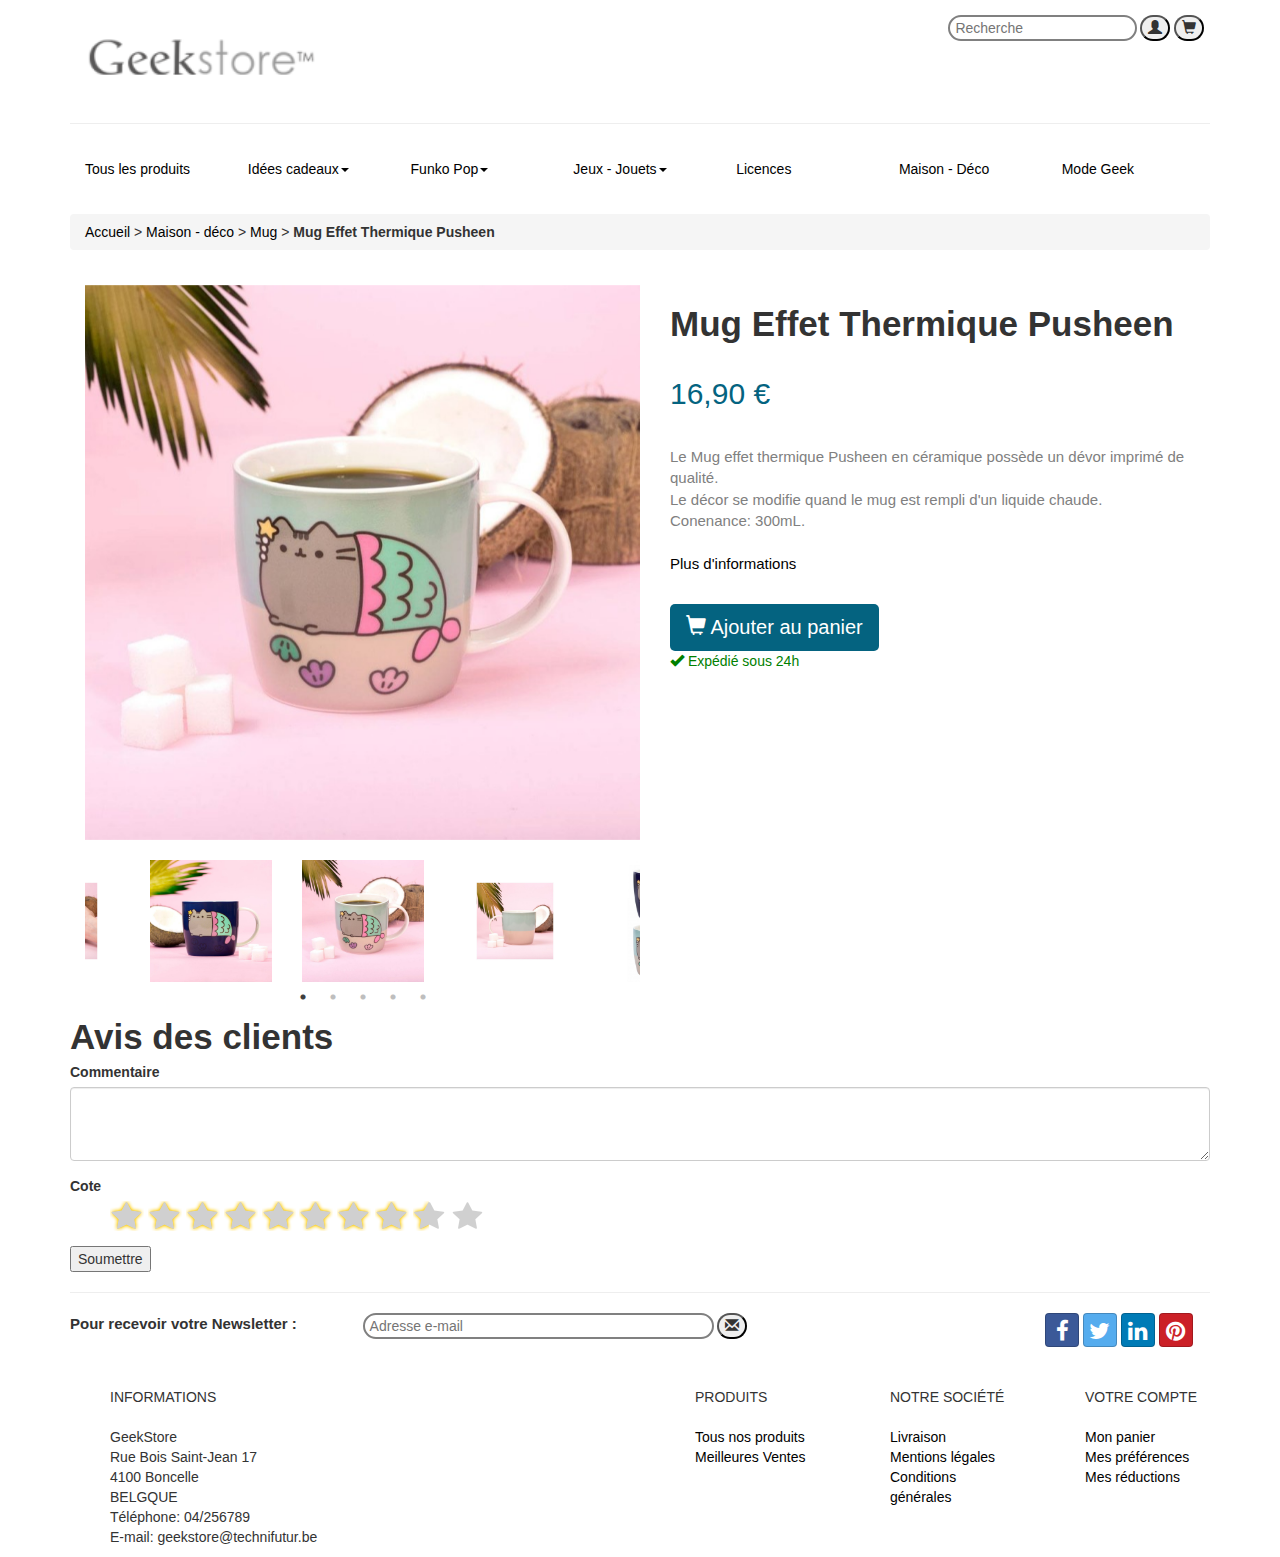
<file: page1.html>
<!DOCTYPE html>
<html lang="en">
<head>
	<meta charset="UTF-8">
	<meta name="viewport" content="width=device-width, initial-scale=1">
	<link rel="stylesheet" href="style/bootstrap.min.css">
	<link rel="stylesheet" href="style/font-awesome.css">
	<link rel="stylesheet" href="style/bootstrap-social.css">
	<link rel="stylesheet" type="text/css" href="style/slick/slick.css"/>
	<link rel="stylesheet" type="text/css" href="style/slick/slick-theme.css"/>
	<link rel="stylesheet" href="style/monstyle.css">
	<title>GeekStore - Mug Effet Thermique</title>
</head>
<body>
	<header>
		<div class="container topPage">
			<div class="row">
				<div class="col-xs-12 col-sm-5 col-md-4 col-lg-3">
					<img src="style/images/logo.png" alt="Logo de la société GeekStore">
				</div>

				<div class="col-xs-12 col-sm-5 col-md-4 col-lg-3 col-sm-offset-2 col-md-offset-4 col-lg-offset-6">
					<input class="inputButton" type="search" placeholder=" Recherche">
					<!--<button class="glyphicon glyphicon-search"></button>-->
					<span class="smallBtn">
						<button type="button" class="Btn">
							<span class="glyphicon glyphicon-user"></span>
						</button>
						<button type="button" class="Btn">
							<span class="glyphicon glyphicon-shopping-cart"></span>
						</button>
					</span>
				</div>
			</div>
			<hr>
			<div class="row">

				<div class="collapse navbar-collapse">
					<ul class="nav navbar-nav">
						<li><a href="#">Tous les produits</a></li>
						<li class="dropdown">
							<a href="#" class="dropdown-toggle" data-toggle="dropdown" role="button">Idées cadeaux<span class="caret"></span></a>
							<ul class="dropdown-menu">
								<li><a href="#">Homme</a></li>
								<li><a href="#">Femme</a></li>
								<li><a href="#">Enfant</a></li>
								<li role="separator" class="divider"></li>
								<li><a href="#">Androgyne</a></li>
							</ul>
						</li>
						<li class="dropdown">
							<a href="#" class="dropdown-toggle" data-toggle="dropdown" role="button">Funko Pop<span class="caret"></span></a>
							<ul class="dropdown-menu">
								<li><a href="#">Série TV</a></li>
								<li><a href="#">JeuxVideo</a></li>
								<li><a href="#">PopCulture</a></li>
								<li role="separator" class="divider"></li>
								<li><a href="#">WTF !?!</a></li>
							</ul>
						</li>
						<li class="dropdown">
							<a href="#" class="dropdown-toggle" data-toggle="dropdown" role="button">Jeux - Jouets<span class="caret"></span></a>
							<ul class="dropdown-menu">
								<li><a href="#">Jeu de société</a></li>
								<li><a href="#">JeuxVideo</a></li>
								<li><a href="#">Jeu en bois</a></li>
								<li role="separator" class="divider"></li>
								<li><a href="#">Jeu cochon</a></li>
							</ul>
						</li>
						<li><a href="#">Licences</a></li>
						<li><a href="#">Maison - Déco</a></li>
						<li><a href="#">Mode Geek</a></li>
					</ul>
				</div>
			</div>
		</div>

	</header>








	
	<br>

	<div class="container">
		<div class="breadcrumb">
			<a href="…" class="first">Accueil</a>
			<span class="sep"> &gt; </span>
			<a href="…">Maison - déco</a>
			<span class="sep"> &gt; </span>
			<a href="…">Mug</a>
			<span class="sep"> &gt; </span>
			<strong class="on">Mug Effet Thermique Pusheen</strong>
		</div>

		<div class="container topPage">
			<div class="row">
				<div class="col-xs-12 col-sm-6 col-md-6 col-lg-6">

					<div class="slider-product">
						<div class="idem"><img src="style/images/mug-effet-thermique-pusheen.jpg" alt="Mug effet thermique pusheen"></div>
						<div class="idem"><img src="style/images/mug-effet-thermique-pusheen (1).jpg" alt="Mug effet thermique pusheen"></div>
						<div class="idem"><img src="style/images/mug-effet-thermique-pusheen (2).jpg" alt="Mug effet thermique pusheen"></div>
						<div class="idem"><img src="style/images/mug-effet-thermique-pusheen (3).jpg" alt="Mug effet thermique pusheen"></div>
						<div class="idem"><img src="style/images/mug-effet-thermique-pusheen (4).jpg" alt="Mug effet thermique pusheen"></div>
					</div>
					<br>
					<div class="slider-product-small">
						<div class="idem"><img src="style/images/mug-effet-thermique-pusheen.jpg" alt="Mug effet thermique pusheen"></div>
						<div class="idem"><img src="style/images/mug-effet-thermique-pusheen (1).jpg" alt="Mug effet thermique pusheen"></div>
						<div class="idem"><img src="style/images/mug-effet-thermique-pusheen (2).jpg" alt="Mug effet thermique pusheen"></div>
						<div class="idem"><img src="style/images/mug-effet-thermique-pusheen (3).jpg" alt="Mug effet thermique pusheen"></div>
						<div class="idem"><img src="style/images/mug-effet-thermique-pusheen (4).jpg" alt="Mug effet thermique pusheen"></div>

					</div>
				</div>

				<div class="col-xs-12 col-sm-6 col-md-6 col-lg-6">
					<h1>
						Mug Effet Thermique Pusheen
					</h1>
					<br>
					<p id="prix">16,90 €</p>
					<br>
					<p id="resume">
						Le Mug effet thermique Pusheen en céramique possède un dévor imprimé de qualité.
						<br>
						Le décor se modifie quand le mug est rempli d'un liquide chaude.
						<br>
						Conenance: 300mL.
						<br>
						<br>
						<a href="">Plus d'informations</a>
					</p>
					<br>
					<button type="button" class="btn btn-lg ajoutPanier">
						<span class="glyphicon glyphicon-shopping-cart"></span> Ajouter au panier
					</button>
					<br>
					<span class="glyphicon glyphicon-ok"></span> 
					<span class="condition"> Expédié sous 24h</span> 
				</div>
			</div>
		</div>
	</div>



	<div class="container">
		<div class="avis">Avis des clients</div>	
		<form action="">

			<div class="form-group">
				<label for="commentaire">Commentaire</label>
				<textarea class="form-control" id="commentaire" rows="3"></textarea>
			</div>


			<div class="rating-value">
				<label for="">Cote</label>
				<ul data-selected="0" data-cotation="0">
					<li class="star">
						<span class="shadow"></span>
						<span class="full no-visible"></span>
						<span class="half no-visible"></span>
					</li>
					<li class="star">
						<span class="shadow"></span>
						<span class="full no-visible"></span>
						<span class="half no-visible"></span>
					</li>
					<li class="star">
						<span class="shadow"></span>
						<span class="full no-visible"></span>
						<span class="half no-visible"></span>
					</li>
					<li class="star">
						<span class="shadow"></span>
						<span class="full no-visible"></span>
						<span class="half no-visible"></span>
					</li>
					<li class="star">
						<span class="shadow"></span>
						<span class="full no-visible"></span>
						<span class="half no-visible"></span>
					</li>
					<li class="star">
						<span class="shadow"></span>
						<span class="full no-visible"></span>
						<span class="half no-visible"></span>
					</li>
					<li class="star">
						<span class="shadow"></span>
						<span class="full no-visible"></span>
						<span class="half no-visible"></span>
					</li>
					<li class="star">
						<span class="shadow"></span>
						<span class="full no-visible"></span>
						<span class="half no-visible"></span>
					</li>
					<li class="star">
						<span class="shadow"></span>
						<span class="full no-visible"></span>
						<span class="half no-visible"></span>
					</li>
					<li class="star">
						<span class="shadow no-visible"></span>
						<span class="full no-visible"></span>
						<span class="half no-visible"></span>
					</li>
				</ul>

			</div>
			<div>
				<button type="submit">Soumettre</button>
			</div>
		</form>
		<hr>
		




	</div>
















	<footer>
		<div class="container">
			<div class="row">
				<div class="col-xs-12 col-sm-6 col-md-6 col-lg-3">
					<p id="newsletter">Pour recevoir votre Newsletter : 
					</p>
				</div>
				<div class="col-xs-12 col-sm-6 col-md-6 col-lg-7">
					<input type="email" class="inputButton" placeholder=" Adresse e-mail" size="40"></input>
					<span class="smallBtn">
						<button type="submit" class="Btn">
							<span class="glyphicon glyphicon-envelope"></span>
						</button>
					</span>
				</div>
				<div class="col-xs-12 col-sm-6 col-md-6 col-lg-2">
					<button class="btn btn-social-icon btn-facebook">
						<span class="fa fa-facebook"></span>
					</button>
					<button class="btn btn-social-icon btn-twitter">
						<span class="fa fa-twitter"></span>
					</button>
					<button class="btn btn-social-icon btn-linkedin">
						<span class="fa fa-linkedin"></span>
					</button>
					<button class="btn btn-social-icon btn-pinterest">
						<span class="fa fa-pinterest"></span>
					</button>
				</div>
			</div>
		</div>
		<br>
		<br>
		<div class="container">
			<div class="row">
				<div class="col-xs-12 col-sm-4 col-md-4 col-lg-4 info">
					<ul> 
						<li>INFORMATIONS</li>
						<br>
						<li>GeekStore</li>
						<li>Rue Bois Saint-Jean 17</li>
						<li>4100 Boncelle</li>
						<li>BELGQUE</li>
						<li>Téléphone: 04/256789</li>
						<li>E-mail: geekstore@technifutur.be</li>
					</ul>
				</div>
				<div class="col-xs-12 col-sm-2 col-md-2 col-lg-2 col-lg-offset-2 info">
					<ul>
						<li>PRODUITS</li>
						<br>
						<li><a href="">Tous nos produits</a></li>
						<li><a href="">Meilleures Ventes</a></li>
					</ul>
				</div>
				<div class="col-xs-12 col-sm-2 col-md-2 col-lg-2 info">
					<ul>
						<li>NOTRE SOCIÉTÉ</li>
						<br>
						<li><a href="">Livraison</a></li>
						<li><a href="">Mentions légales</a></li>
						<li><a href="">Conditions générales</a></li>
					</ul>
				</div>
				<div class="col-xs-12 col-sm-2 col-md-2 col-lg-2 info">
					<ul>
						<li>VOTRE COMPTE</li>
						<br>
						<li><a href="">Mon panier</a></li>
						<li><a href="">Mes préférences</a></li>
						<li><a href="">Mes réductions</a></li>
					</ul>
				</div>
			</div>
		</div>

	</footer>

	<script src="scripts/jquery-3.3.1.min.js"></script>
	<script src="scripts/bootstrap.min.js"></script>
	<script src="scripts/slick.min.js"></script>
	<script src="scripts/monSlider.js"></script>
	<script src="scripts/monStars.js"></script>
</body>
</html>
</file>
<file: style/monstyle.css>
.topPage{
	padding-top: 15px;
}
.inputButton{
	border: 2px solid grey;
	border-radius: 40px;
}

.smallBtn .Btn {
	border-radius: 50px;
}

#newsletter{
	font-family: arial;
	font-weight: bold;
	font-size: 15px;
}

.nav li{
	list-style: none;
	text-align: left;
	width:14.28%;
}

.nav{
	padding-left: 0px;
	width: 100%;
}

.actu .jumbotron {
	background-image: url("images/blackpanther.jpg");
	background-clip: cover;
	background-repeat: no-repeat;
	background-size: cover;
	color: white;
	height : 400px;
}

.actu .jumbotron .actutext {
	margin-left: 25px;
}

.info ul li{
	list-style: none;
}

h1, .avis{
	font-family: arial;
	font-weight: bolder;
	font-size: 35px;
}

img{
	width: 100%;

}

#prix{
	color: #046380;
	font-size: 30px;
}

#resume{
	color: grey;
	font-size: 15px;
	font-weight: normal;
}

.ajoutPanier{
	background-color: #046380;
	color: white;
	border: none;
	text-align: center;
	font-size: 20px;
	border-radius:5px;
}

.glyphicon-ok, .condition{
	color: green;
}

.myClass1, .myClass2{
	text-align: center;
	margin: 5px 5px;
}

.slider-product-small .slick-slide {
	padding: 0 15px;
}

/*étoiles------------------------------------------------*/

.rating-value .star {
			  position: relative;
			  display: inline-block;
			  background-image: url('images/stars/star.png');
			}
.rating-value .star > span {
			  height: 30px;
			  width: 34px;
			  display: inline-block;
			  background-repeat: no-repeat;
			  background-image: url('images/stars/star.png');
			  position: relative;
			  float: right;
			  z-index: 2;
			}
.rating-value .star > span.full {
			  background-image: url('images/stars/star_active.png');
			  position: relative;
			  float: right;
			  z-index: 2;
			}
.rating-value .star > span.half {
			  background-image: url('images/stars/half_star_active.png');
			  position: absolute;
			  float: left;
			  z-index: 3;
			  width: 17px;
			}
.rating-value .star > span.no-visible {
			  opacity: 0;
			}
.rating-value .star > span.shadow {
			  background-image: url('images/stars/star_shadow.png');
			  position: absolute;
			  top: 0;
			  left: 0;
			  z-index: 1;
			}
.rating-value .star:nth-child(9) > span.shadow {
			  background-image: url('images/stars/half_star_shadow.png');
			}

/*se connecter-------------------------------------------------------------------------*/
.loginmodal-container {
  padding: 30px;
  background-color: #F7F7F7;
  margin: 0 auto;
  border-radius: 2px;
  box-shadow: 0px 2px 2px rgba(0, 0, 0, 0.3);
  overflow: hidden;
  font-family: roboto;
}

.loginmodal-container h1 {
  text-align: center;
  font-size: 1.8em;
  font-family: roboto;
}

.loginmodal-container input[type=submit] {
  width: 100%;
  display: block;
  margin-bottom: 10px;
  position: relative;
}

.loginmodal-container input[type=text], input[type=password] {
  height: 44px;
  font-size: 16px;
  width: 100%;
  margin-bottom: 10px;
  -webkit-appearance: none;
  background: #fff;
  border: 1px solid #d9d9d9;
  border-top: 1px solid #c0c0c0;
  padding: 0 8px;
}

.loginmodal-container input[type=text]:hover, input[type=password]:hover {
  border: 1px solid #b9b9b9;
  border-top: 1px solid #a0a0a0;
  -moz-box-shadow: inset 0 1px 2px rgba(0,0,0,0.1);
  -webkit-box-shadow: inset 0 1px 2px rgba(0,0,0,0.1);
  box-shadow: inset 0 1px 2px rgba(0,0,0,0.1);
}

.loginmodal {
  text-align: center;
  font-size: 14px;
  font-family: 'Arial', sans-serif;
  font-weight: 700;
  height: 36px;
  padding: 0 8px;
}

.loginmodal-submit {
  border: 0px;
  color: #fff;
  text-shadow: 0 1px rgba(0,0,0,0.1); 
  background-color: #4d90fe;
  padding: 17px 0px;
  font-family: roboto;
  font-size: 14px;
}

.loginmodal-submit:hover {
  border: 0px;
  text-shadow: 0 1px rgba(0,0,0,0.3);
  background-color: #357ae8;
}

.loginmodal-container a {
  text-decoration: none;
  color: #666;
  font-weight: 400;
  text-align: center;
  display: inline-block;
  opacity: 0.6;
  transition: opacity ease 0.5s;
} 

.login-help{
  font-size: 12px;
}

a{
	color: black;
}
</file>
